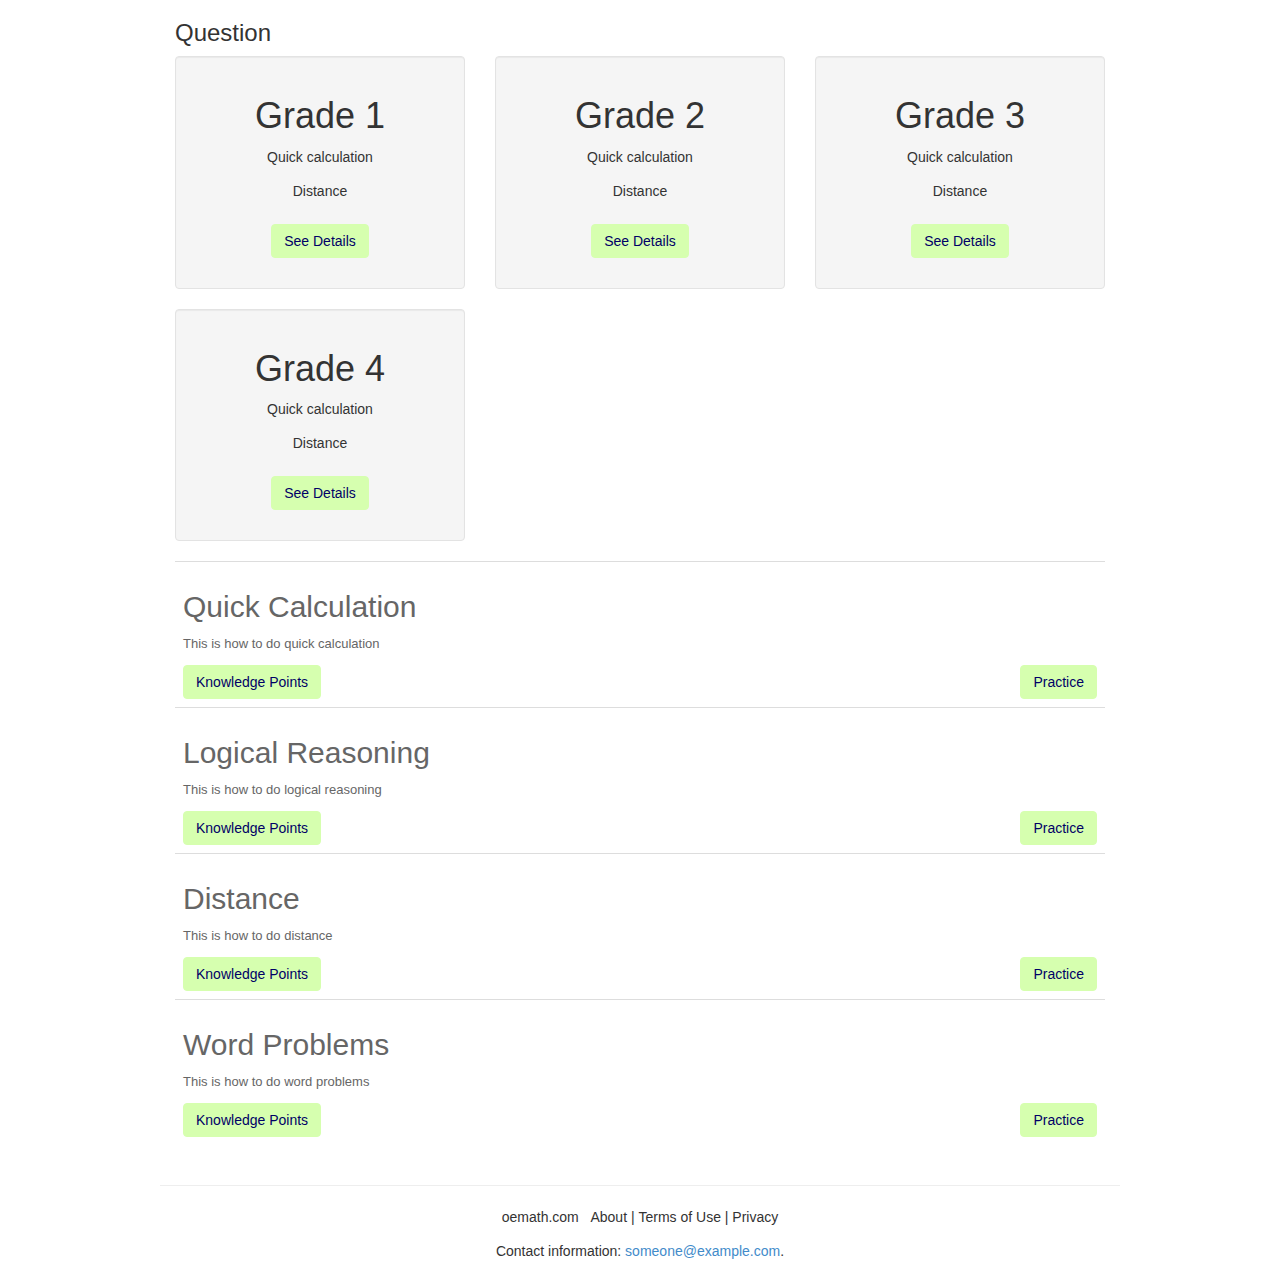
<file: api/WebContent/test.html>
﻿<!DOCTYPE html PUBLIC "-//W3C//DTD XHTML 1.0 Strict//EN" "http://www.w3.org/TR/xhtml1/DTD/xhtml1-strict.dtd">
<!--
Design by Free CSS Templates
http://www.freecsstemplates.org
Released for free under a Creative Commons Attribution 2.5 License

Name       : Extended
Description: A two-column, fixed-width, Web 2.0 design.
Version    : 1.0
Released   : 20070915

-->
<html xmlns="http://www.w3.org/1999/xhtml">
<head>
    <meta http-equiv="content-type" content="text/html; charset=utf-8" />
    <title>OEMath - Sharpen your brain</title>
    <meta name="keywords" content="" />
    <meta name="description" content="" />
    <link href="css/default.css" rel="stylesheet" type="text/css" media="screen" />
    <link href="css/oemath.css" rel="stylesheet" type="text/css" media="screen" />
    <link href="css/bootstrap.min.css" rel="stylesheet" type="text/css" />
    <link href="css/jquery-ui.min.css" rel="stylesheet" type="text/css" />
    
    <style>
        body{
            max-width: 960px;
            margin: 0 auto;
        }
        
        .oemath-fullwidth{
            width: 100%;
        }
        
        .oemath-children-centered{
            text-align: center;
        }
        
        .oemath-children-left{
            text-align: left;
        }
        
        .oemath-padding-bottom{
            padding-bottom: 30px;
        }
        
        .oemath_background-color{
            background-color: rgb(233,255,213);
            border-color: rgb(233,255,213);
            color: #000044;
        }
        .oemath_background-color-dark{
            background-color: rgb(214,255,175);
        }
        .oemath-btn-color{
            background-color: rgb(214,255,175);
            border-color: rgb(214,255,175);
            color: #000066;
        }
        
        .margin-left-10px{
            margin-left: 10px;
        }


    </style>
    
</head>

<body>
    <div class="container oemath-fullwidth oemath-children-left">
        <h3>Question</h3>
    </div>
    

    <div style="clear:both"></div>
    <div class="container oemath-fullwidth oemath-children-centered">
        <div class="row">
            <div class="col-lg-4 col-md-4 col-sm-6">
                <div class="well oemath-padding-bottom">
                    <h1>Grade 1</h1>
                    <p>Quick calculation</p>
                    <p>Distance</p>
                    <button class="btn oemath-btn-color" style="margin-top:10px">See Details</button>
                </div>
            </div>
            <div class="col-lg-4 col-md-4 col-sm-6">
                <div class="well oemath-padding-bottom">
                    <h1>Grade 2</h1>
                    <p>Quick calculation</p>
                    <p>Distance</p>
                    <button class="btn oemath-btn-color" style="margin-top:10px">See Details</button>
                </div>
            </div>
            <div class="col-lg-4 col-md-4 col-sm-6">
                <div class="well oemath-padding-bottom">
                    <h1>Grade 3</h1>
                    <p>Quick calculation</p>
                    <p>Distance</p>
                    <button class="btn oemath-btn-color" style="margin-top:10px">See Details</button>
                </div>
            </div>
            <div class="col-lg-4 col-md-4 col-sm-6">
                <div class="well oemath-padding-bottom">
                    <h1>Grade 4</h1>
                    <p>Quick calculation</p>
                    <p>Distance</p>
                    <button class="btn oemath-btn-color" style="margin-top:10px">See Details</button>
                </div>
            </div>
        <div>
    </div>

    <div class="container oemath-fullwidth oemath-children-left" style="margin-top: 20px">
        <table class="table table-hover oemath-fullwidth">
            <tbody class=" ">
                <tr>
                    <td>
                        <h2>Quick Calculation</h2>
                        <p>This is how to do quick calculation</p>
                        <button class="btn pull-right oemath-btn-color">Practice</button>
                        <button class="btn pull-left oemath-btn-color">Knowledge Points</button>
                    </td>
                </tr>
                <tr>
                    <td>
                        <h2>Logical Reasoning</h2>
                        <p>This is how to do logical reasoning</p>
                        <button class="btn pull-right oemath-btn-color">Practice</button>
                        <button class="btn pull-left oemath-btn-color">Knowledge Points</button>
                    </td>
                </tr>
                <tr>
                    <td>
                        <h2>Distance</h2>
                        <p>This is how to do distance</p>
                        <button class="btn pull-right oemath-btn-color">Practice</button>
                        <button class="btn pull-left oemath-btn-color">Knowledge Points</button>
                    </td>
                </tr>
                <tr>
                    <td>
                        <h2>Word Problems</h2>
                        <p>This is how to do word problems</p>
                        <button class="btn pull-right oemath-btn-color">Practice</button>
                        <button class="btn pull-left oemath-btn-color">Knowledge Points</button>
                    </td>
                </tr>
            </tbody>
        </table>
    </div>


    <div style="clear:both"></div>
    <hr>

    <div>
      <p class="oemath-children-centered">oemath.com&nbsp;&nbsp;&nbsp;About&nbsp;|&nbsp;Terms of Use&nbsp;|&nbsp;Privacy</p>
      <p class="oemath-children-centered">Contact information: <a href="mailto:someone@example.com">someone@example.com</a>.</p>
    </div>

    <script type="text/javascript" src="js/jquery-1.11.1.min.js"></script>
    <script type="text/javascript" src="js/bootstrap.min.js"></script>
    <script type="text/javascript" src="js/jquery-ui.min.js"></script>

</body>
</html>
</file>
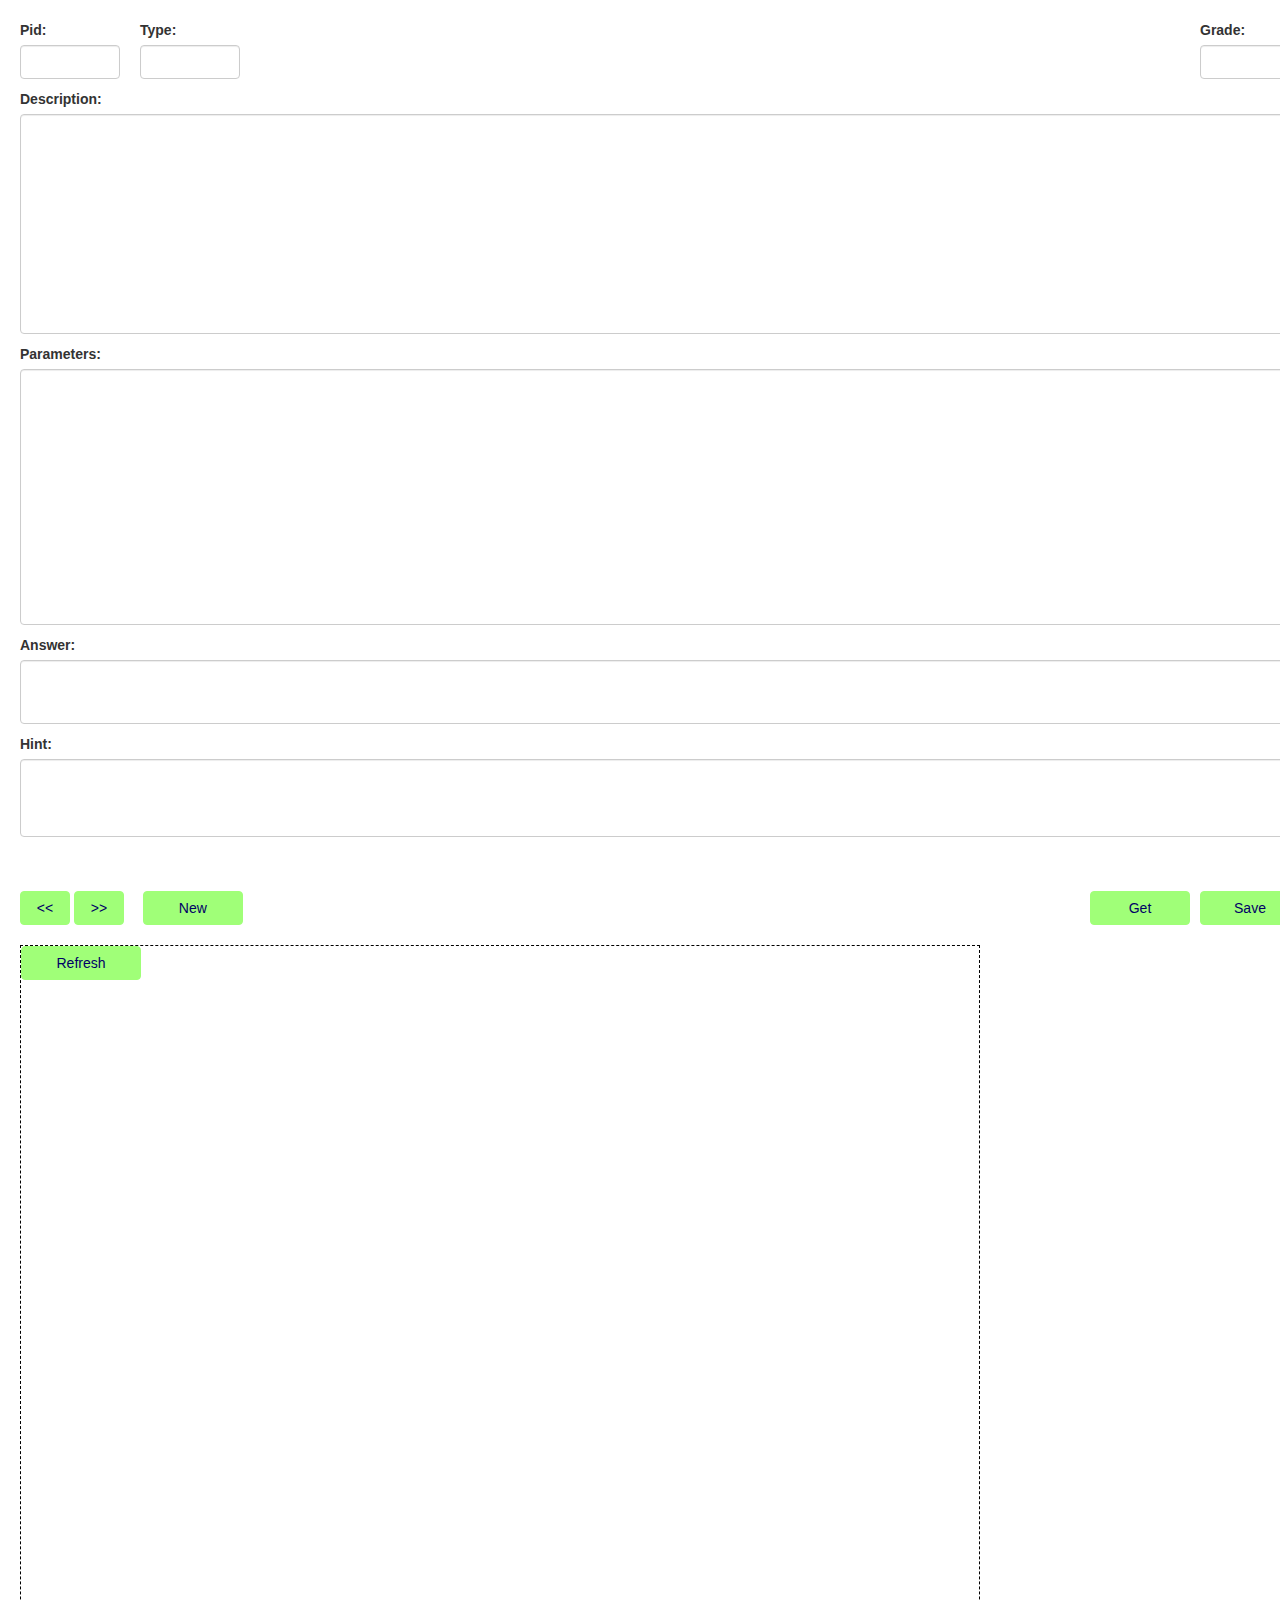
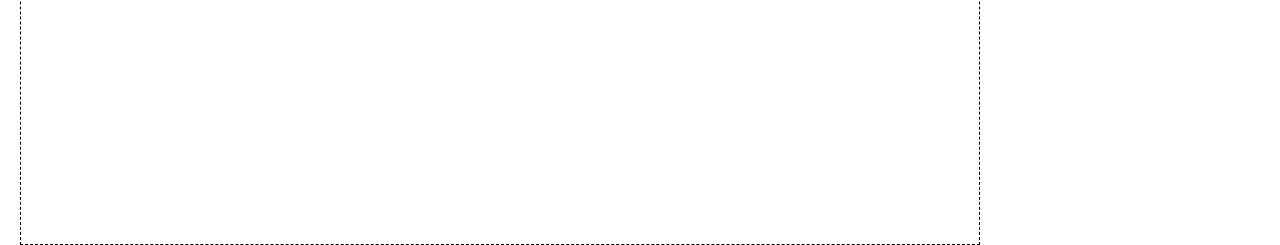
<file: api/WebContent/update.html>
<html xmlns="http://www.w3.org/1999/xhtml">
<head>
    <meta http-equiv="content-type" content="text/html; charset=utf-8" />
    <title>OEMath - Sharpen your brain</title>
    <meta name="keywords" content="" />
    <meta name="description" content="" />
    <link href="css/default.css" rel="stylesheet" type="text/css" media="screen" />
    <link href="css/oemath.css" rel="stylesheet" type="text/css" media="screen" />
    <link href="css/bootstrap.min.css" rel="stylesheet" type="text/css" />
    <link href="css/jquery-ui.min.css" rel="stylesheet" type="text/css" />
    <link href="css/oemath-problem.css" rel="stylesheet" type="text/css" />
    
    <style>
        body{
            margin: 0 auto;
        }
        
        .oemath-fullwidth{
            width: 100%;
        }
        
        .oemath-input-catch{
        }
        
        .oemath-children-centered{
            text-align: center;
        }
        
        .oemath-children-left{
            text-align: left;
        }
        
        .oemath-padding-bottom{
            padding-bottom: 30px;
        }
        
        .oemath_background-color{
            background-color: rgb(233,255,213);
            border-color: rgb(233,255,213);
            color: #000044;
        }
        .oemath-btn-color{
            background-color: rgb(160,255,120);
            border-color: rgb(160,255,120);
            color: #000066;
        }
        
        .margin-left-10px{
            margin-left: 10px;
        }


        .update-left{
            float: left;
            width: 1280px;
            margin: 20px 0 0 20px;
            min-height: 800px;
        }
            
        .update-right{
            float: left;
            border: 1px dashed black;
            margin: 20px 0 0 20px;
            width: 960px;
            min-height: 900px;
        }


    </style>
    
</head>

<body>
    <div class="update-left">
	    <div style="float:left">
	        <label>Pid:</label>
	        <input type="number" class="form-control" id="prob-pid" style="width:100px"></input>
	    </div>
	    <div style="float:left;margin-left:20px">
	        <label>Type:</label>
	        <input type="number" class="form-control" id="prob-type" style="width:100px"></input>
	    </div>
	    <div style="float:right;">
	        <label>Grade:</label>
	        <input type="number" class="form-control" id="prob-grade" style="width:100px"></input>
	    </div>
	    <div style="clear:both"></div>
	    
	    <div style="margin-top:10px">
	        <label>Description:</label>
	        <textarea class="form-control oemath-input-catch oemath-font-monospace" id="prob-desc" style="min-height:220px"></textarea>
	    </div>
	    
	    <div style="margin-top:10px">
	        <label>Parameters:</label>
	        <!-- div class="btn-group" role="group" id="oemathid-param-list" aria-label="...">
			    <button type="button" class="btn btn-default">Right</button>
			</div-->
	        <textarea class="form-control oemath-input-catch oemath-font-monospace" id="prob-param" style="min-height:256px"></textarea>
	    </div>
	    
	    <div style="margin-top:10px">
	        <label>Answer:</label>
	        <textarea class="form-control oemath-input-catch" id="prob-ans" style="min-height:64px"></textarea>
	    </div>
	
	    <div style="margin-top:10px">
	        <label>Hint:</label>
	        <textarea class="form-control oemath-input-catch" id="prob-hint" style="min-height:78px"></textarea>
	    </div>
	
		<p id="prob-info">&nbsp;</p>
	    <button class="btn oemath-btn-color" style="margin-top:20px; margin-left: 10px; width:100px; float:right">Save</button>
	    <button class="btn oemath-btn-color" id="oemathid-btn-get" style="margin-top:20px; width:100px; float:right" onclick="onclickGet()">Get</button>
	    <button class="btn oemath-btn-color" style="margin-top:20px; width:50px;" onclick="onclickPrev()">&lt;&lt;</button>
	    <button class="btn oemath-btn-color" style="margin-top:20px; width:50px;" onclick="onclickNext()">&gt;&gt;</button>
	    <button class="btn oemath-btn-color" style="margin-top:20px; margin-left: 15px; width:100px;" onclick="onclickNew()">New</button>
    </div>

    <div class="update-right">
	    <button class="btn oemath-btn-color" id="oemathid-btn-refresh" onclick="onclickRefresh()" style="margin0; width:120px;">Refresh</button>
	    <div id="preview-container" style="width:100%">
	    </div>
    </div>

    <div style="clear:both"></div>

    <script type="text/javascript" src="js/jquery-1.11.1.min.js"></script>
    <script type="text/javascript" src="js/bootstrap.min.js"></script>

    <script type="text/javascript" src="js/oemath.js"></script>
    <!--script type="text/javascript" src="math/practice/practice.js"></script-->

	<script>

		////////////////////////////////////////////////////////////
		//////////////// start /////////////////////////////////////
		////////////////////////////////////////////////////////////

		var DEFAULT_PID = 79;
		var DEFAULT_GRADE = 3;
		
/*	    function replaceParameter(value) {
	        for (var k in paramMap) {
	            value = value.replace(new RegEx(key, 'g'), paramMap[key]);
	        }
	        return value;
	    }*/
	    function replace_parameter(param, val_map) {
		    $.each(val_map, function(k, v) {
		        param = param.replace(new RegExp(k, "g"), v);
		    });
		    return param;
	    }

	    function eval_rand_param(param, pick_index) {
	        while (true) {
	            var start = param.indexOf('{{');
	            if (start < 0) break;
	            
	            var end = param.indexOf('}}', start+2);
	            var rand_result = generate_val(param.substr(start+2, end-start-2), pick_index);
	            pick_index = rand_result[0];
	            param = param.substr(0, start) + rand_result[1] + param.substr(end+2);
	        }
	        
	        return {pick_index: pick_index, param_evaled: param};
    	}

	    function generate_val(param, pick_index) {
	        if (param.indexOf('-') > 0) {
	            // range
	            var range = param.trim().split('-');
	            var first = range[0] >> 0;
	            var last = range[1] >> 0;
	            var len = last - first + 1;
	            return [pick_index, first + rand(len) >> 0];
	        }
	        else {
	            // enum
	            var params = param.trim().split(',');
	            if (pick_index == -1) {
	                pick_index = rand(params.length) >> 0;
	            }
	            return [pick_index, params[pick_index]];
	        } 
	    }


	    // use wrapper to avoid being modified by eval()
	    function eval_wrapper(exp) {
		    return eval(exp);
		}

	    function parse_param_map(parameter) {
	        var params = parameter.trim().split('$$');
	        var pick_index = -1;
	        var val_map = {};
	        var i = 111;
	        
	        for (var i=0; i<params.length; i++) {
	            var eql = params[i].indexOf('=');
	            if (eql < 0) continue;
	
	            var val_name = params[i].substr(0, eql).trim();
	            var val_value = params[i].substr(eql+1).trim();
	
	            var index_val = eval_rand_param(val_value, pick_index);
	            pick_index= index_val.pick_index;
	            var param_val = index_val.param_evaled;
	
	            param_val = replace_parameter(param_val, val_map).replace(/[\r\n]/g, '');
	            try {
	            	param_val = eval_wrapper(param_val);
	            }
	            catch (e) {
	            }
	            val_map["<"+val_name+">"] = param_val;
	        }
	
	        return val_map;
	    }

		////////////////////////////////////////////////////////////
		//////////////// end// /////////////////////////////////////
		////////////////////////////////////////////////////////////
		
		function retrieve_and_show(action) {
			var pid = $('#prob-pid').val().trim();
			var grade = $('#prob-grade').val().trim(); 
			if (pid == '') pid = DEFAULT_PID;
			if (grade == '') {
				grade = DEFAULT_GRADE;
				$('#prob-grade').val(grade);
			}
			
			var url = "http://localhost:8080/api/internal?grade="+grade+"&pid="+pid+"&action="+action;
			
		    $.ajax({
		        type: "get",
		        url: url,
		        dataType: "json",
		        data: {},
		        success: function (data, textStatus, jqXHR) {
		            handleGet(data);
		            $("#prob-info").text("");
		        },
		        failure: function (jqXHR, textStatus, errorThrown) {
		            $("#prob-info").text("failure:" + errorThrown);
		        },
		        error: function (jqXHR, textStatus, errorThrown) {
		            $("#prob-info").text("error:" + url);
		        },
		    });
		}
	
		function onclickPrev() {
			retrieve_and_show('prev');
		}
		function onclickGet() {
			retrieve_and_show('curr');
		}
		function onclickNext() {
			retrieve_and_show('next');
		}


		function refresh_input_to_preview() {
			var raw_prob = gather_prob_data();
			var prob = process_raw_prob(raw_prob);
			refresh_prob('#preview-container', prob);
		}
		
		function onclickRefresh() {
			refresh_input_to_preview();
		}
				
		function handleGet(data) {
			$(".oemath-input-catch").on("input", function () {});

			$('#prob-pid').val(data.pid);
			$('#prob-type').val(data.type);
			$('#prob-desc').val(data.problem);
			$('#prob-param').val(data.param);
			$('#prob-ans').val(data.answer);

			refresh_input_to_preview();
			
			$(".oemath-input-catch").on("input", function () {
				refresh_input_to_preview();
		    });
/*			$('#oemathid-param-list').empty();
			$('#oemathid-param-list').append('<button type="button" onclick="onclickRawParam()" class="btn oemath-btn-color">Raw</button>');
			var paramList = param.split('$$');
			for (var i=0; i<paramList.length; i++) {
				var eq = paramList[i].indexOf('=');
				if (eq != -1) {
					var key = paramList[i].substr(0, eq).trim();
					paramRawMap[key] = paramList[i].substr(eq+1).trim();
					$('#oemathid-param-list').append('<button type="button" class="btn btn-default" onclick="onclickParam(id)" id="oemath-param-'+i+'">'+key+'</button>'); 
				}
			}*/
		}

		function gather_prob_data() {
			var prob = makeStruct("type desc param ans hint");

			prob.type = $('#prob-type').val();
			prob.param = $('#prob-param').val();
		    prob.desc = $('#prob-desc').val();
		    prob.ans = $('#prob-ans').val();
		    prob.hint = $('#prob-hint').val();

		    return prob;
		}


		function process_raw_prob(raw_prob) {
			var prob = makeStruct("type desc inputs ans choices hint");

			var param_map = parse_param_map(raw_prob.param);

			prob.type = raw_prob.type;
			
		    prob.desc = replace_parameter(raw_prob.desc, param_map);
		    var desc_inputs = replace_oemath_tags(prob.desc, 0);
		    prob.desc = desc_inputs.desc;
		    prob.inputs = desc_inputs.inputs;

		    prob.ans = raw_prob.ans;
		    if (raw_prob.ans == null || raw_prob.ans == '') prob.ans = '<ans>';
	        prob.ans = replace_parameter(prob.ans, param_map);

	        if (raw_prob.type == PROB_TYPE_CHOICE) {
	        	ans = prob.ans.split('$$');
		        var cg = [];
		        for (var i=0; i<ans.length; i++) {
			        cg.push(i);
			    }
			    shuffle(cg);
			    prob.choices = [];
		        for (var i=0; i<ans.length; i++) {
			        if (ans[i] == 0) {
				        prob.ans = i;
				    }
				    prob.choices.push(ans[i]);
			    }
		    }

		    prob.hint = raw_prob.hint;

		    return prob;
		}
		
		function refresh_prob(container_id, prob) {
			if (container_id.indexOf('#') == -1) {
				container_id = '#' + container_id;
			}
			var container = $(container_id);
			container.empty(); // clear all children

			var prob_html = '<h1 class="oemath-problem-text">Question</h1>'+
							'<div class="oemath-problem-area">'+
								'<h3>' + prob.desc + '</h3>';

	        if (prob.type == PROB_TYPE_CHOICE) {
				prob_html += '<form class=""oemath-choice-group">';
	            for (var i = 0; i < prob.choices.length; i++) {
		            var id = 'oemathid-choice-' + i;
	                prob_html += '<input id="'+id+'" expected="' + (i==prob.ans?1:0) + '" name="oemath-choice-item" onclick="handleClick(this)" type="radio"><label for="'+id+'" class="oemath-choice-item">' + prob.choices[i] + '</label><br>';
	            }
				prob_html += '</form>';
		        prob_html += '</div>';
	        }
	        else if (prob.type == PROB_TYPE_NORMAL) {
		        prob_html += '</div>';
	            prob_html += '<div><h1 class="oemath-answer-text">Answer</h1><input type="text" id="oemathid-answer-input" class="form-control oemath-answer-input" placeholder="'+ prob.ans +'"></input></div>';
		    }

		    container.append(prob_html);
		}



	</script>
</body>
</html>
</file>
<file: api/WebContent/css/default.css>
/*
Design by Free CSS Templates
http://www.freecsstemplates.org
Released for free under a Creative Commons Attribution 2.5 License
*/

body {
	margin: 0;
	padding: 0;
}

body, th, td, input, textarea {
	font-family: "Trebuchet MS", Arial, Helvetica, sans-serif;
	font-size: 13px;
	color: #666666;
}

p, ol, ul {
	line-height: 170%;
}

a:hover {
	text-decoration: none;
}

/* Header */

#header {
	width: 960px;
	height: 120px;
	margin: 0 auto;
}

#logo {
	float: left;
	height: 120px;
	margin-left: 10px;
	background: url(images/img01.jpg) no-repeat left center;
}

#logo h1, #logo p {
	text-transform: none;
}

#logo h1 {
	margin: 0;
	padding: 25px 0 0 85px;
	letter-spacing: -2px;
	font-size: 3em;
	font-weight: normal;
	color: #000000;
}

#logo h1 a {
	color: #000000;
}

#logo p {
	margin: -10px 0 0 2px;
	padding: 0 0 0 85px;
	text-transform: capitalize;
}

#login-register {
	float: right;
    margin-top: 40px;
	width: 400px;
}

#register-btn, #login-btn {
	float: left;
	width: 100px;
	background: url(images/img02.gif) repeat-x;
/*	margin: 2px 6px 0 0;
	padding: 2px 5px;
	background: url(images/img02.gif) repeat-x;
	border: 1px solid #ACACAC;*/
}

#login-btn {
    float: left;
    margin-left: 0px;
    width: 50px;
}

/* Menu */

#menu {
	width: 960px;
	height: 50px;
	margin: 0 auto;
}

#menu ul {
	margin: 0;
	padding: 0;
	list-style: none;
}

#menu li {
	display: block;
	float: left;
}

#menu a {
	display: block;
	float: left;
	height: 38px;
	padding: 8px 20px 0 20px;
	text-decoration: none;
	text-transform: capitalize;
	color: #000000;
}

#menu a:hover {
	text-decoration: underline;
}

#menu .current_page_item {
}

#menu .current_page_item a {
	font-weight: bold;
	text-transform: capitalize;
}

/* Page */

#page {
	width: 960px;
	margin: 0 auto;
}


/* Content */

#content {
	margin: 0 auto;
	width: 100%;
	padding: 11px 11px 0 5px;
}

#content a {
	color: #FF8900;
}

.pagetitle {
	height: 33px;
	margin: 0;
	padding: 8px 0 0 15px;
	background: url(images/img13.gif) no-repeat;
	font-size: 1.4em;
	color: #FFFFFF;
}

.post {
	padding: 40px 30px 0 30px;
}

.title {
	margin: 0;
	font-size: 2.4em;
	font-weight: normal;
}

.byline {
	margin: 0 0 20px 0;
}

.meta {
	border-top: 1px dotted #CCCCCC;
	text-align: right;
}

.meta .more, .meta .comments {
	padding-left: 15px;
	background: url(images/img14.gif) no-repeat left center;
}

/* Sidebar */

#sidebar {
	float: left;
	width: 230px;
	padding: 11px 5px 0 11px;
	background: url(images/img08.gif) no-repeat;
}

#sidebar ul {
	margin: 0;
	padding: 0;
	list-style: none;
}

#sidebar li {
	margin-bottom: 20px;
}

#sidebar li ul {
	padding: 10px 15px;
}

#sidebar li li {
	margin: 0;
	padding-left: 15px;
	background: url(images/img12.gif) no-repeat left center;
}

#sidebar h2 {
	height: 33px;
	margin: 0;
	padding: 8px 0 0 15px;
	background: url(images/img11.gif) no-repeat;
	font-size: 1.4em;
	color: #FFFFFF;
}

#sidebar a {
	text-decoration: none;
	color: #0065FF;
}

#sidebar a:hover {	
	text-decoration: underline;
}

/* Footer */

#footer {
	width: 960px;
	margin: 0 auto;
	padding: 30px 0;
    clear: both;
}

#footer p {
	margin: 0;
	text-align: center;
    font-weight: bold;
    color: #888;
}

#footer a {
}
</file>
<file: api/WebContent/css/oemath.css>
.oemath-panel{
    position: relative;
}

.oemath-grade-box *{
    margin: 0;
}
    

.oemath-grade-box{
    position: relative;
    width: 240px;
    height: 240px;
    background-color: lightgreen;
    float: left;
    margin: 20px 36px 0 36px;
}

.oemath-grade-box button{
    position: relative;
    width: 120px;
    height: 40px;
}

.oemath-grade-box-banner{
    position: relative;
    height: 41px;
    background: url(../images/img13.gif) no-repeat;
}

.oemath-grade-box-banner p{
    position: relative;
    font-family: Serif;
    font-size: 24px;
    text-align: center;
    color: yellow;
}


.oemath-grade-list{
    overflow: hide;
}

.oemath-problem-button {
    margin-right: 6px;
}
    
.oemath-grade-list li {
  list-style-image: url('../images/sqpurple.gif');
}

.oemath-grade-link{
    position: absolute;
    bottom: 0;
    right: 0;
}
.oemath-grade-link-text{
    color: purple;
}

.oemath-panel-heading {
    background-color: rgb(160, 255, 160)!important;
    position: relative;
}

.oemath-panel-title {
    color: rgb(0, 0, 192)!important;
}

.oemath-panel {
    position: relative;
}

.oemath-btn {
  background-color: hsl(86, 79%, 44%) !important;
  background-repeat: repeat-x;
  filter: progid:DXImageTransform.Microsoft.gradient(startColorstr="#daf6b5", endColorstr="#7cc817");
  background-image: -khtml-gradient(linear, left top, left bottom, from(#daf6b5), to(#7cc817));
  background-image: -moz-linear-gradient(top, #daf6b5, #7cc817);
  background-image: -ms-linear-gradient(top, #daf6b5, #7cc817);
  background-image: -webkit-gradient(linear, left top, left bottom, color-stop(0%, #daf6b5), color-stop(100%, #7cc817));
  background-image: -webkit-linear-gradient(top, #daf6b5, #7cc817);
  background-image: -o-linear-gradient(top, #daf6b5, #7cc817);
  background-image: linear-gradient(#daf6b5, #7cc817);
  border-color: #7cc817 #7cc817 hsl(86, 79%, 34%);
  color: #333 !important;
  text-shadow: 0 1px 1px rgba(255, 255, 255, 0.66);
  -webkit-font-smoothing: antialiased;
}

.oemath-btn-group {
    position: absolute;
    bottom: 0;
    right: 0;
}


#oemath-answer-choicegroup  {
    margin-left: 15px;
}

#oemath-answer-choicegroup input {
    margin-bottom: 15px;
}

#oemath-problem-field {
    font-size: 17px;
    margin-bottom: 25px;
}

#oemath-answer-normal{
    margin-bottom: 15px;
}

#oemath-problem-status {
    height: 14px;
    font-size: 14px;
    margin-top: 0px;
    margin-top: 5px;
}

.oemath-hint-button{
    right: 0;
}


#oemath-practice-container{
	width: 960px;
	margin: 0 auto;
}

#oemath-review-container{
	width: 960px;
	margin: 0 auto;
}

.oemath-review-checkbox{
    margin-left: 30px;
    margin-bottom: 10px;
}

.oemath-panel-review-heading-correct {
    background-color: rgb(160, 255, 160)!important;
}

.oemath-panel-review-heading-wrong {
    background-color: rgb(255, 160, 160)!important;
}

.oemath-panel-review-heading-skipped {
    background-color: rgb(160, 160, 255)!important;
}

.oemath-modal-header {
    padding:9px 15px;
    border-bottom:1px solid #eee;
    background-color: rgb(128,255,128);
    -webkit-border-top-left-radius: 5px;
    -webkit-border-top-right-radius: 5px;
    -moz-border-radius-topleft: 5px;
    -moz-border-radius-topright: 5px;
     border-top-left-radius: 5px;
     border-top-right-radius: 5px;
 }


#login-register-dialog input {
    width: 100%;
}

#login-forgot-username, #login-forgot-password {
    float: right;
    margin-bottom: 0px;
}

.oemath-link-hint {
    color: blue;
}


.oemath-problem-canvas{
    position: relative;
    margin: 0px auto;
    overflow: hidden;
    background-color: pink;
}
</file>
<file: api/WebContent/css/oemath-problem.css>
.oemath-font-monospace {
	font-family: monospace;
}

.oemath-problem-text {
	color: rgb(80,224,50);
}

.oemath-problem-area {
	width: 90%;
	margin: 0 5% 0 5%;
}

.oemath-answer-text {
	color: rgb(80,224,50);
}

.oemath-answer-input {
	width: 200px;
	margin: 0 5% 0 5%;
}

.oemath-problem-image {
    position: relative;
    margin: auto;
}
.oemath-svg-input {
    position: absolute;
    width: 50px;
    height: 50px;
    text-align: center;
    border: none;
    background-color: transparent;
    color: blue;
    font-size: 20px;
}

.oemath-inline-input {
    position: relative;
    font-family: Verdana;
    width: 28px;
    height: 36px;
    text-align: center;
    border: 1px solid #A7A6AA;
    padding: 0;
    margin: 0;
    background-color: transparent;
    color: blue;
    font-size: 28px;
    text-align: middle;
    box-sizing: content-box;    
}


.oemath-svg-svg{
    display: block;
    margin: auto;
    position: relative;	
}

.oemath-svg{
    position: relative;
    margin: 0 auto;
    stroke-linecap: round;
}

.oemath-svg-text{
    font-size: 17;
    font-family: Verdana;
    text-anchor: middle;
    alignment-baseline: hanging; 
    fill: black;
}



/************************
 vertical styles
 ************************/

.oemath-svg-vertical{
    position: relative;
    font-size: 28px;
    font-family: Verdana;
    text-anchor: middle;
    alignment-baseline: hanging; 
    fill: black;
    display: block;
    margin: auto;
    margin-top: 30px;
}

.oemath-svg-vertical line,path{
    stroke: black;
    stroke-width: 1;
    stroke-linecap: square;
    fill: none;
}

.oemath-svg-vertical input{
    position: absolute;
    font-family: Verdana;
    width: 28px;
    height: 36px;
    text-align: center;
    border: 1px solid #A7A6AA;
    padding: 0;
    margin: 0;
    background-color: transparent;
    color: blue;
    font-size: 28px;
    text-align: middle;
    box-sizing: content-box;    
}

.oemath-svg-vertical input[readonly]{
    border: 0;
    color: black;
}
</file>
